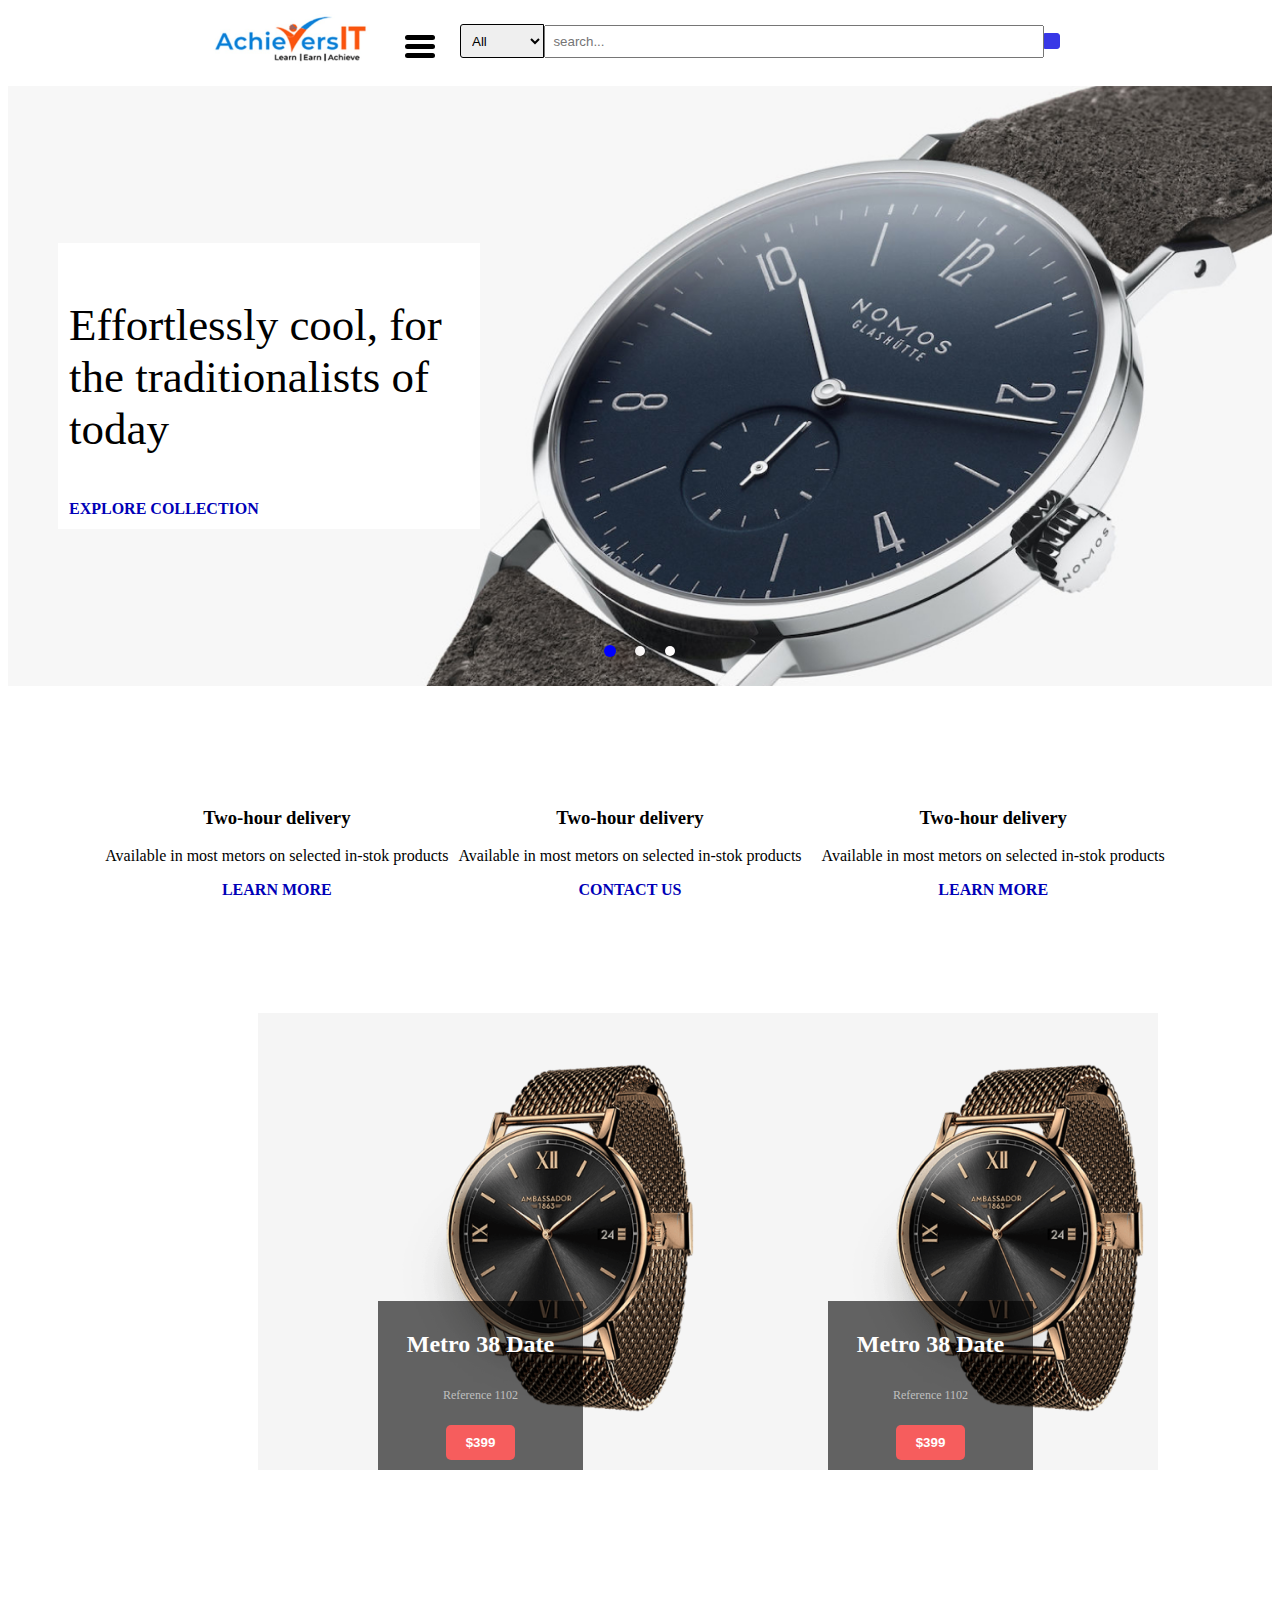
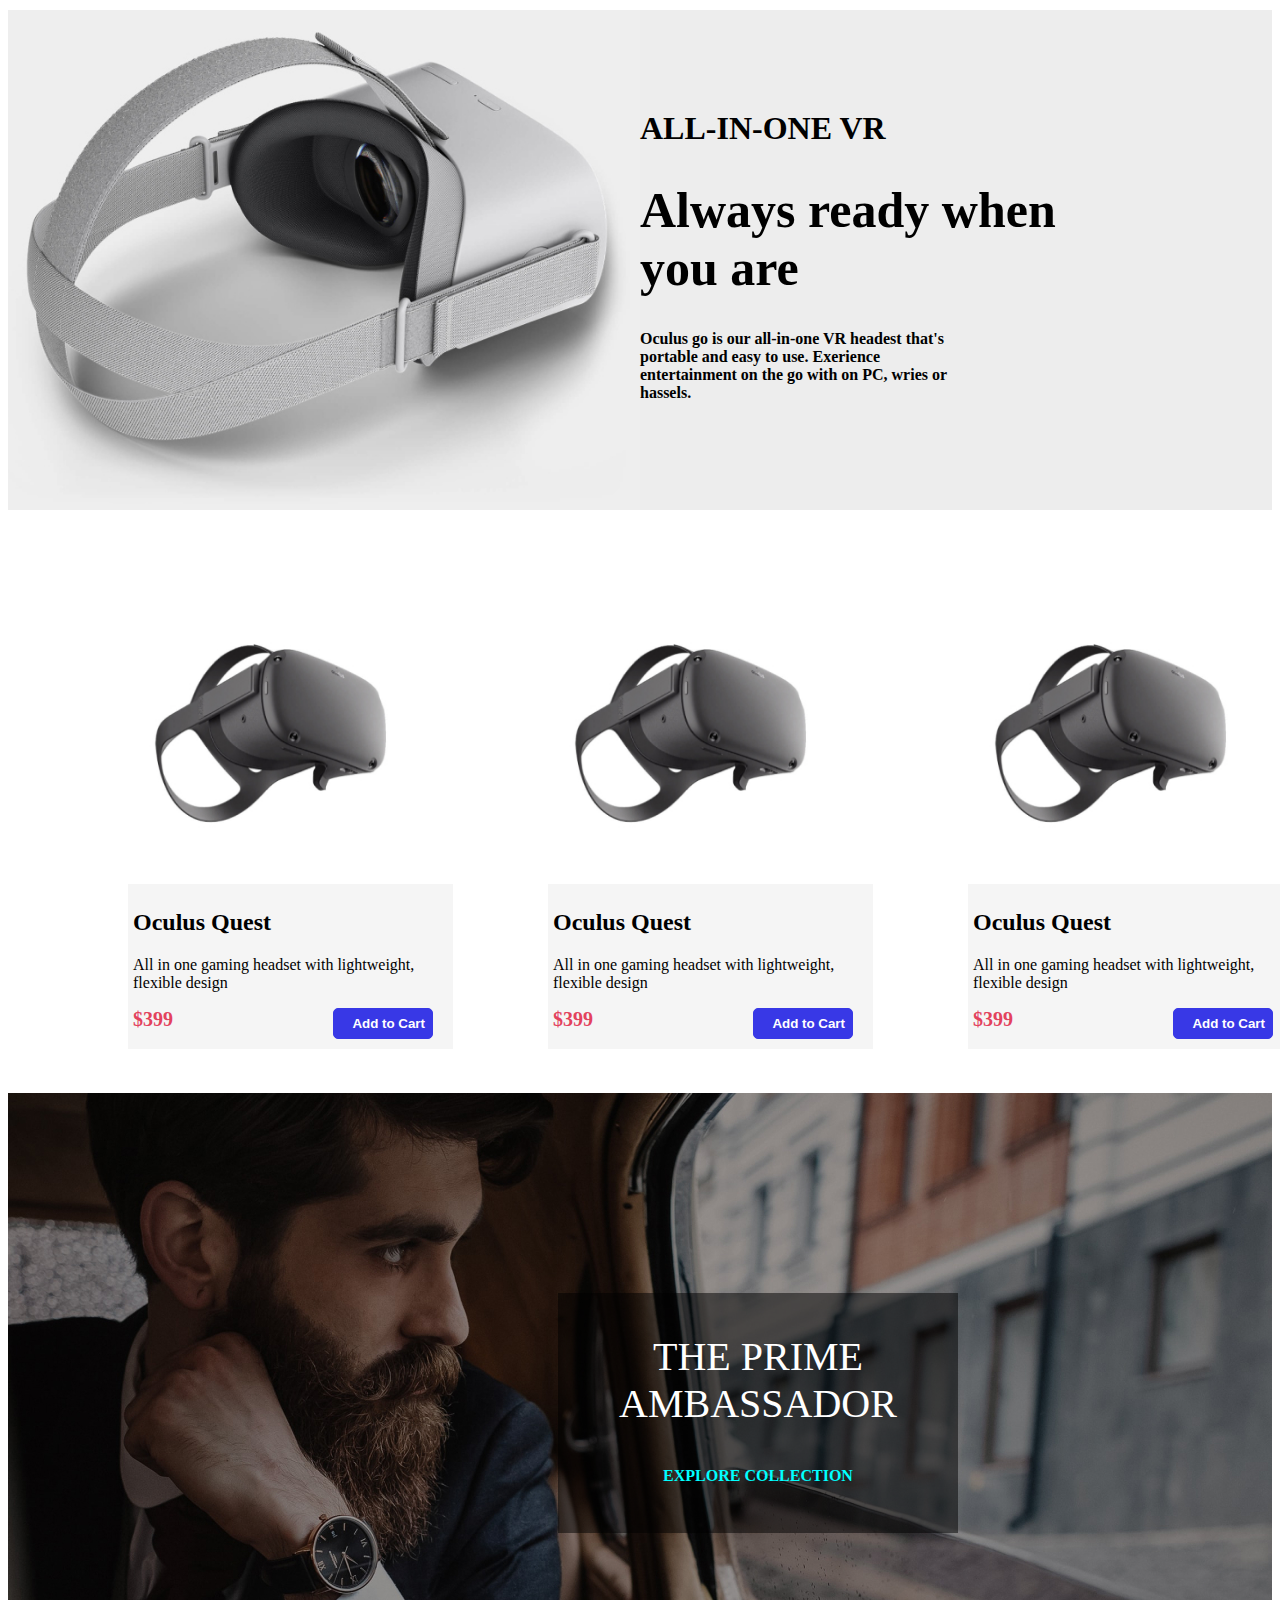
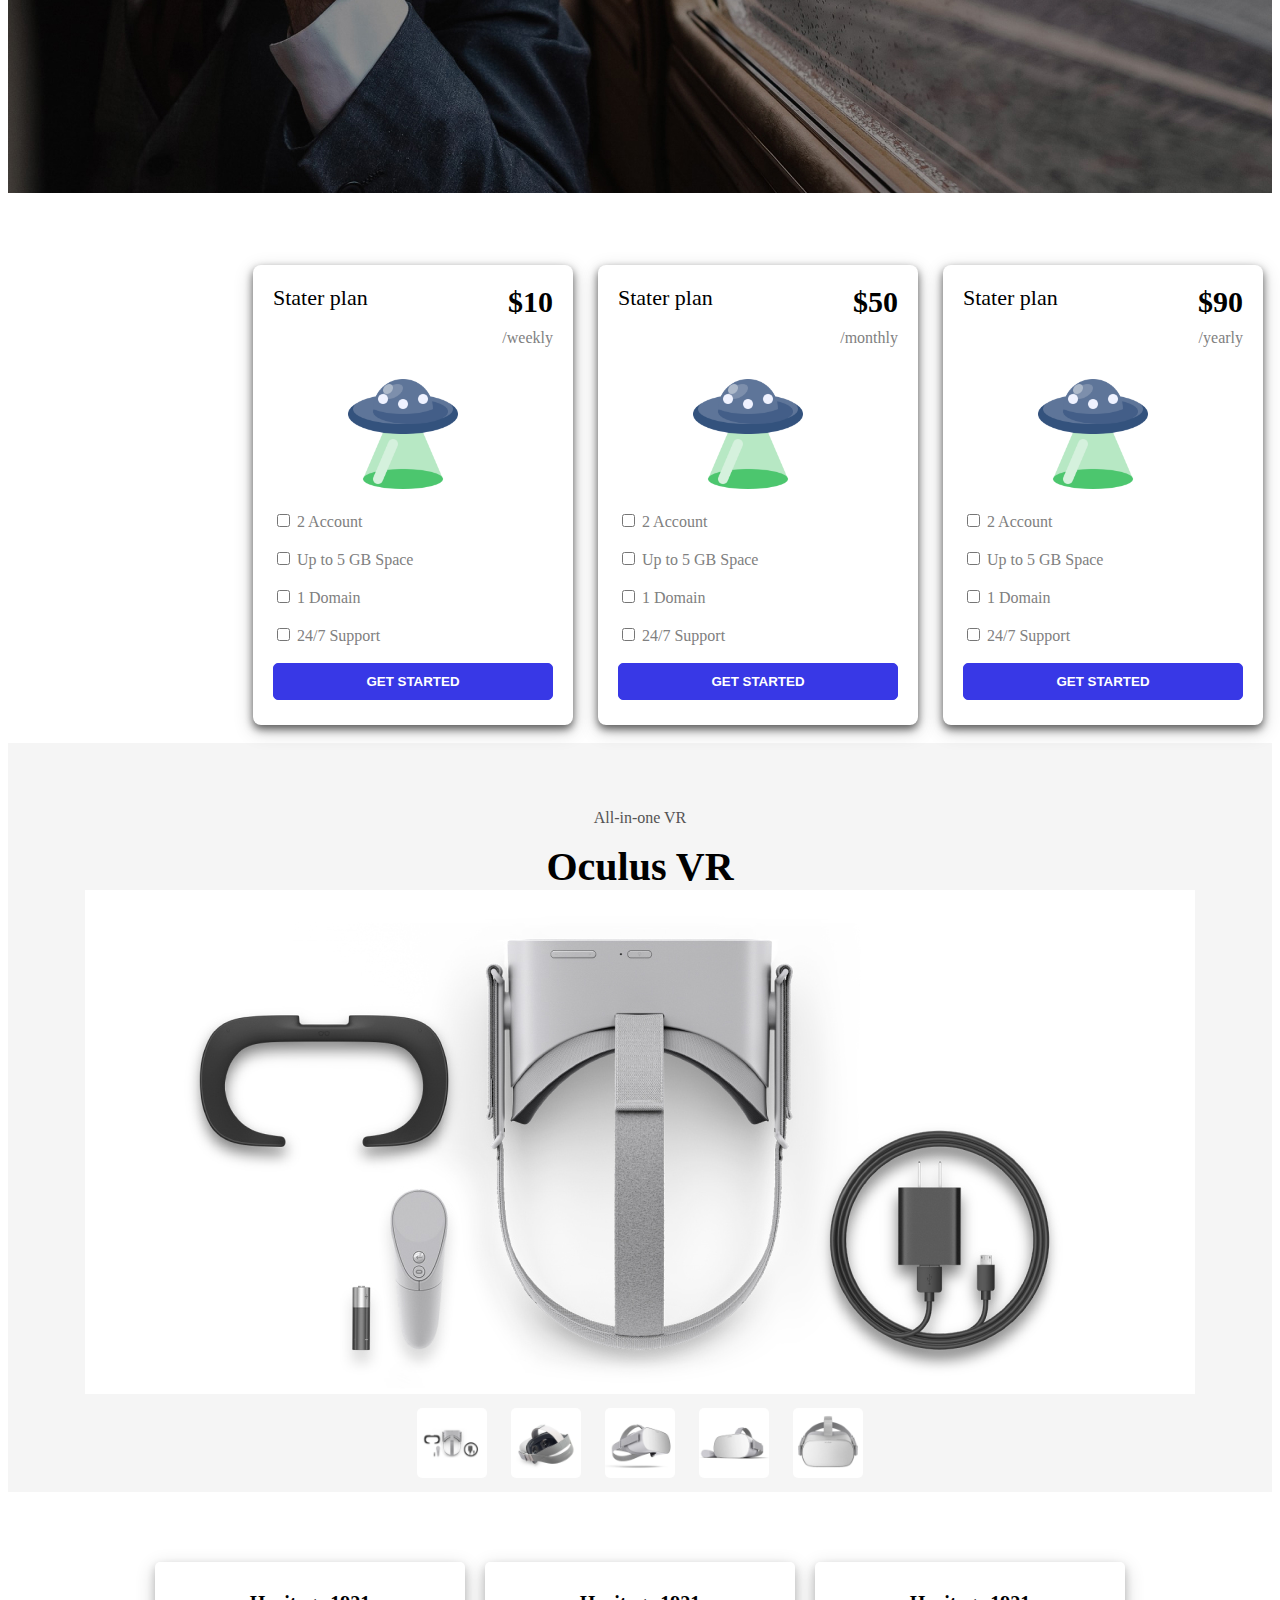
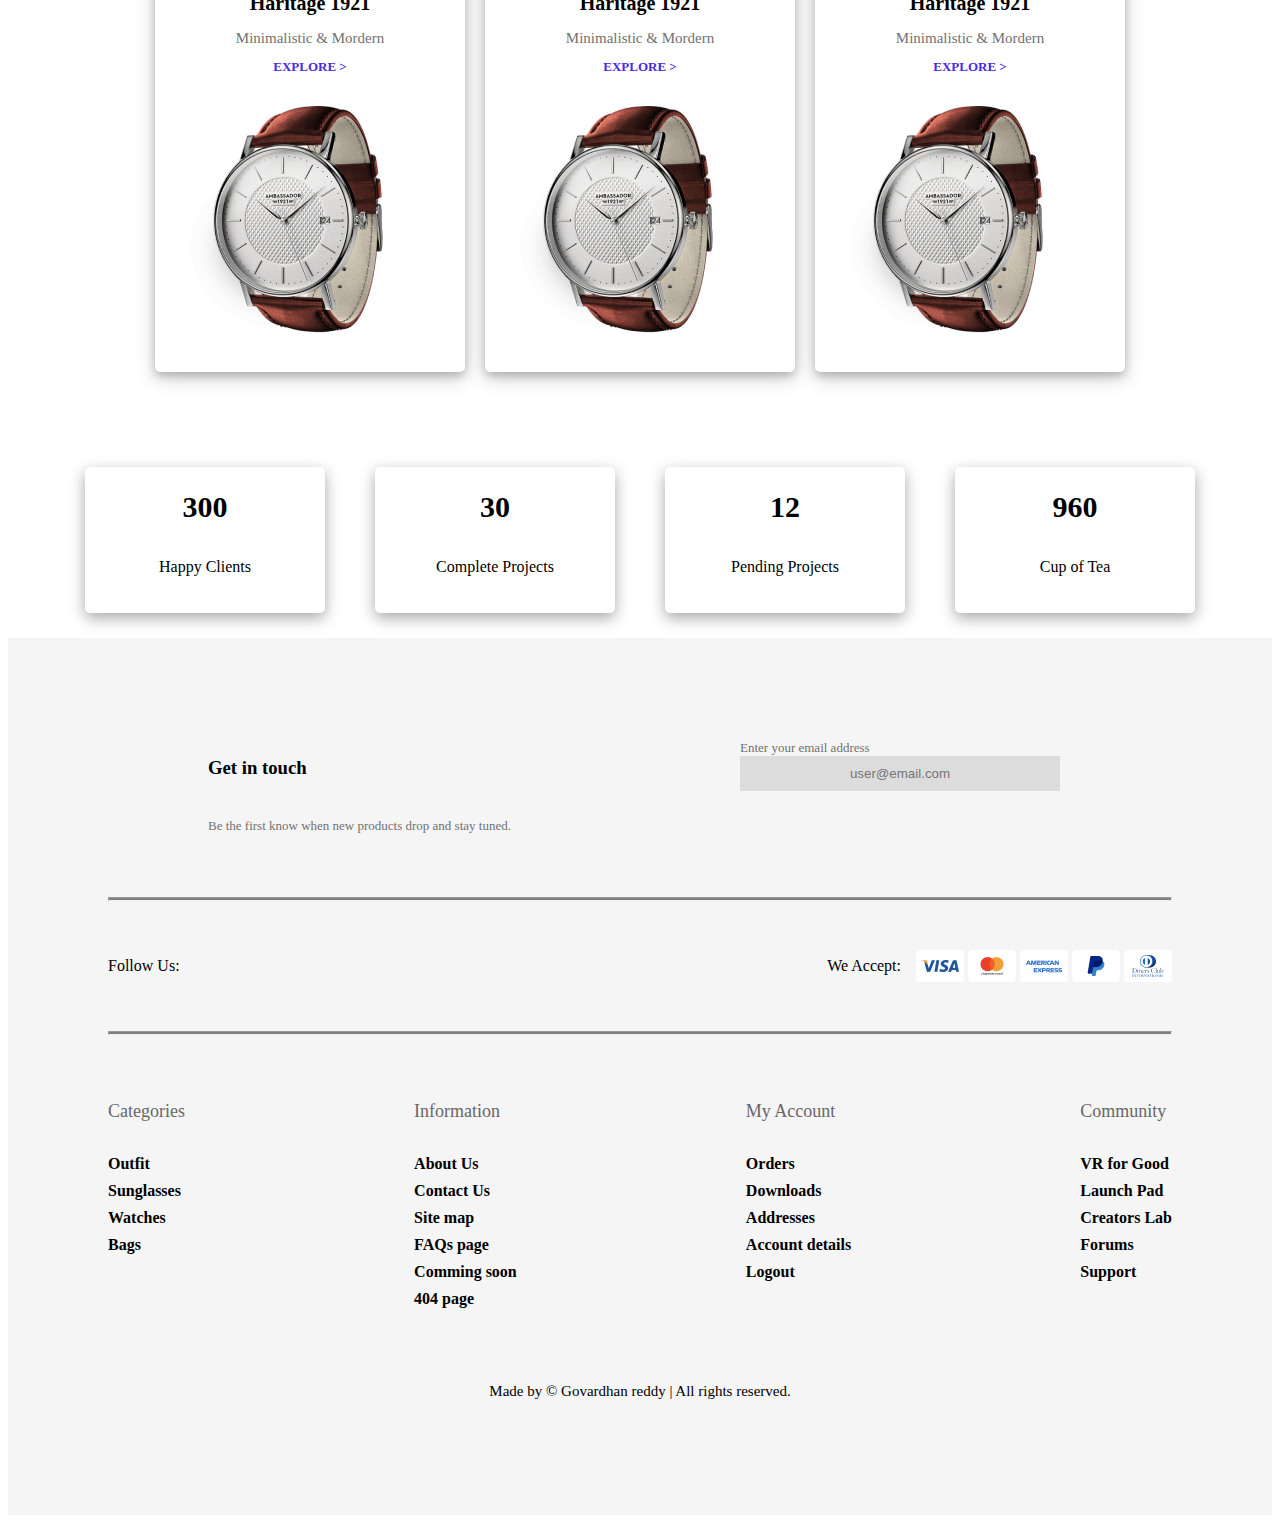
<file: Index.html>
<!DOCTYPE html>
<html lang="en">

<head>
    <meta charset="UTF-8">
    <meta name="viewport" content="width=device-width, initial-scale=1.0">
    <link rel="stylesheet" href="./Header.css">
    <link rel="stylesheet" href="https://cdnjs.cloudflare.com/ajax/libs/font-awesome/6.4.2/css/all.min.css"
        integrity="sha512-z3gLpd7yknf1YoNbCzqRKc4qyor8gaKU1qmn+CShxbuBusANI9QpRohGBreCFkKxLhei6S9CQXFEbbKuqLg0DA=="
        crossorigin="anonymous" referrerpolicy="no-referrer" />

    <title>Watch.com</title>

</head>

<body>
    <nav>
        <header class="countainer-1">
            <ul class="Logo">
                <li>
                    <a href="http://127.0.0.1:5500/Index.html#"><img class="logo-img" src="./images/Logo.jpeg"
                            alt="Logo"></a>
                </li>
                <li>

                    <div id="navigation">
                        <div id="menu" onclick="onClickMenu()">
                            <div id="bar1" class="bar"></div>
                            <div id="bar2" class="bar"></div>
                            <div id="bar3" class="bar"></div>
                        </div>
                    </div>
                    <div class="overlay hidden"></div>

                    <div class="menu-box">
                        <div>
                            <div class="dropdown-menu">
                                <ul class="dropdown">
                                    <li class="list"><a href="#">ARTS & CRAFTS <i
                                                class="fa-solid fa-angle-right"></i></a>
                                        <div class="New-trends">
                                            <ul class="New_options">
                                                <li>
                                                    <h3>New Arrivals</h3>
                                                </li>
                                                <li>Dressess</li>
                                                <li>Jackets</li>
                                                <li>Hoods & sweatshirts</li>
                                                <li>Sweaters</li>
                                                <li>Top & Tees</li>
                                                <li>Party Dressess</li>
                                            </ul>
                                            <ul class="New_options">
                                                <li>
                                                    <h3>Trending</h3>
                                                </li>
                                                <li>Dressess</li>
                                                <li>Jackets</li>
                                                <li>Hoods & sweatshirts</li>
                                                <li>Sweaters</li>
                                                <li>Top & Tees</li>
                                                <li>Party Dressess</li>
                                            </ul>
                                        </div>
                                    </li>

                                    <li class="list"><a href="#">FASHON<i class="fa-solid fa-angle-right"></i></a>
                                        <div class="New-trends">
                                            <ul class="New_options">
                                                <li class="">
                                                    <h3>New Arrivals</h3>
                                                </li>
                                                <li>Dressess</li>
                                                <li>Jackets</li>
                                                <li>Hoods & sweatshirts</li>
                                                <li>Sweaters</li>
                                                <li>Top & Tees</li>
                                                <li>Party Dressess</li>
                                            </ul>
                                            <ul class="New_options">
                                                <li>
                                                    <h3>Trending</h3>
                                                </li>
                                                <li>Dressess</li>
                                                <li>Jackets</li>
                                                <li>Hoods & sweatshirts</li>
                                                <li>Sweaters</li>
                                                <li>Top & Tees</li>
                                                <li>Party Dressess</li>
                                            </ul>
                                        </div>
                                    </li>
                                    <li class="list"><a href="#">HEALTH & HOUSEHOLD<i
                                                class=" fa-solid fa-angle-right"></i></a>
                                        <div class="New-trends">
                                            <ul class="New_options">
                                                <li class="">
                                                    <h3>New Arrivals</h3>
                                                </li>
                                                <li>Dressess</li>
                                                <li>Jackets</li>
                                                <li>Hoods & sweatshirts</li>
                                                <li>Sweaters</li>
                                                <li>Top & Tees</li>
                                                <li>Party Dressess</li>
                                            </ul>
                                            <ul class="New_options">
                                                <li>
                                                    <h3>Trending</h3>
                                                </li>
                                                <li>Dressess</li>
                                                <li>Jackets</li>
                                                <li>Hoods & sweatshirts</li>
                                                <li>Sweaters</li>
                                                <li>Top & Tees</li>
                                                <li>Party Dressess</li>
                                            </ul>
                                        </div>
                                    </li>
                                    <li class="list"><a href="#">BAGES & SHOES<i
                                                class="fa-solid fa-angle-right"></i></a>
                                        <div class="New-trends">
                                            <ul class="New_options">
                                                <li class="">
                                                    <h3>New Arrivals</h3>
                                                </li>
                                                <li>Dressess</li>
                                                <li>Jackets</li>
                                                <li>Hoods & sweatshirts</li>
                                                <li>Sweaters</li>
                                                <li>Top & Tees</li>
                                                <li>Party Dressess</li>
                                            </ul>
                                            <ul class="New_options">
                                                <li>
                                                    <h3>Trending</h3>
                                                </li>
                                                <li>Dressess</li>
                                                <li>Jackets</li>
                                                <li>Hoods & sweatshirts</li>
                                                <li>Sweaters</li>
                                                <li>Top & Tees</li>
                                                <li>Party Dressess</li>
                                            </ul>
                                        </div>
                                    </li>
                                    <li class="list"><a href="#">JEWELRY & WATCHS<i
                                                class=" fa-solid fa-angle-right"></i></a>
                                        <div class="New-trends">
                                            <ul class="New_options">
                                                <li class="">
                                                    <h3>New Arrivals</h3>
                                                </li>
                                                <li>Dressess</li>
                                                <li>Jackets</li>
                                                <li>Hoods & sweatshirts</li>
                                                <li>Sweaters</li>
                                                <li>Top & Tees</li>
                                                <li>Party Dressess</li>
                                            </ul>
                                            <ul class="New_options">
                                                <li>
                                                    <h3>Trending</h3>
                                                </li>
                                                <li>Dressess</li>
                                                <li>Jackets</li>
                                                <li>Hoods & sweatshirts</li>
                                                <li>Sweaters</li>
                                                <li>Top & Tees</li>
                                                <li>Party Dressess</li>
                                            </ul>
                                        </div>
                                    </li>
                                    <li class="list"><a href="#">BEAUTY & HEALTH<i
                                                class="fa-solid fa-angle-right"></i></a>
                                        <div class="New-trends">
                                            <ul class="New_options">
                                                <li class="">
                                                    <h3>New Arrivals</h3>
                                                </li>
                                                <li>Dressess</li>
                                                <li>Jackets</li>
                                                <li>Hoods & sweatshirts</li>
                                                <li>Sweaters</li>
                                                <li>Top & Tees</li>
                                                <li>Party Dressess</li>
                                            </ul>
                                            <ul class="New_options">
                                                <li>
                                                    <h3>Trending</h3>
                                                </li>
                                                <li>Dressess</li>
                                                <li>Jackets</li>
                                                <li>Hoods & sweatshirts</li>
                                                <li>Sweaters</li>
                                                <li>Top & Tees</li>
                                                <li>Party Dressess</li>
                                            </ul>
                                        </div>
                                    </li>
                                    <li class="list"><a href="#">ELECTRONICS<i class=" fa-solid fa-angle-right"></i></a>
                                        <div class="New-trends">
                                            <ul class="New_options">
                                                <li class="">
                                                    <h3>New Arrivals</h3>
                                                </li>
                                                <li>Dressess</li>
                                                <li>Jackets</li>
                                                <li>Hoods & sweatshirts</li>
                                                <li>Sweaters</li>
                                                <li>Top & Tees</li>
                                                <li>Party Dressess</li>
                                            </ul>
                                            <ul class="New_options">
                                                <li>
                                                    <h3>Trending</h3>
                                                </li>
                                                <li>Dressess</li>
                                                <li>Jackets</li>
                                                <li>Hoods & sweatshirts</li>
                                                <li>Sweaters</li>
                                                <li>Top & Tees</li>
                                                <li>Party Dressess</li>
                                            </ul>
                                        </div>
                                    </li>
                                    <li class="list"><a href="#">HOME & GARDEN<i
                                                class=" fa-solid fa-angle-right"></i></a>
                                        <div class="New-trends">
                                            <ul class="New_options">
                                                <li class="">
                                                    <h3>New Arrivals</h3>
                                                </li>
                                                <li>Dressess</li>
                                                <li>Jackets</li>
                                                <li>Hoods & sweatshirts</li>
                                                <li>Sweaters</li>
                                                <li>Top & Tees</li>
                                                <li>Party Dressess</li>
                                            </ul>
                                            <ul class="New_options">
                                                <li>
                                                    <h3>Trending</h3>
                                                </li>
                                                <li>Dressess</li>
                                                <li>Jackets</li>
                                                <li>Hoods & sweatshirts</li>
                                                <li>Sweaters</li>
                                                <li>Top & Tees</li>
                                                <li>Party Dressess</li>
                                            </ul>
                                        </div>
                                    </li>
                                </ul>
                            </div>
                        </div>


                    </div>




                </li>
                <li>
                    <select class="All">
                        <option>All</option>
                        <option>option 1</option>
                        <option>option 2</option>
                        <option>option 3</option>
                        <option>option 4</option>
                    </select>
                </li>
                <li>
                    <input type="search" name="search" id="search" placeholder="search...">

                </li>
                <li class="icon-1">
                    <i class="fa fa-search" aria-hidden="true"></i>
                </li>
                <li class="icon-2">
                    <!------------------ my profile--------------- -->
                    <i id="profile" class="fa fa-user" aria-hidden="true"></i>
                    <div class="My-Profile">
                        <div class="sub-profile">
                            <i class="fa fa-user" aria-hidden="true"></i>
                            <span>My Profile</span>
                        </div>


                        <div class="sub-profile">
                            <i class="fa fa-cog" aria-hidden="true"></i>
                            <span>Settings</span>
                        </div>
                        <div class="sub-profile">
                            <i class="fa fa-bell" aria-hidden="true"></i>
                            <span>Notifications</span>
                        </div>
                        <div class="sub-profile">
                            <i class="fa fa-sign-out" aria-hidden="true"></i>
                            <span>Logout</span>
                        </div>
                    </div>



                </li>
                <li class="icon-3">
                    <a href="#"><i class="fa fa-shopping-cart" aria-hidden="true"></i></a>
                </li>
            </ul>
        </header>
    </nav>

    <!-- --------------------------carousel-item-------------------------------->
    <div class="container">
        <div class="carousel">
            <div class="slider">
                <section class="sub-slider-1">
                    <div class="content">
                        <p class="content-1">
                            Effortlessly cool, for
                            the traditionalists of
                            today
                        </p>
                        <span class="content-2">EXPLORE COLLECTION</span>
                    </div>
                </section>
                <section class="sub-slider-2">
                    <div class="content">
                        <p class="content-1">
                            Effortlessly cool, for
                            the traditionalists of
                            today
                        </p>
                        <span class="content-2">EXPLORE COLLECTION</span>
                    </div>
                </section>
                <section class="sub-slider-3">
                    <div class="content">
                        <p class="content-1">
                            Effortlessly cool, for
                            the traditionalists of
                            today
                        </p>
                        <span class="content-2">EXPLORE COLLECTION</span>
                    </div>
                </section>
            </div>
            <div class="controls">
                <span class="arrow  left"><i class="fa-solid fa-angle-left fa-xl"></i></span>
                <span class="arrow right"><i class="fa-solid fa-angle-right fa-xl"></i></span>
                <ul class="disk">
                    <li class="selected"> </li>
                    <li></li>
                    <li></li>
                </ul>
            </div>
        </div>
    </div><br><br>

    <!---------------------features of first page-------------------------->

    <section class="features">
        <div class="sub-features-1">
            <i class="  features-icon1 fa-solid fa-truck-fast  fa-2xl" style="color: rgb(4, 4, 124);"></i><br><br>
            <h3>Two-hour delivery</h3>
            <p class="p1">Available in most metors on selected in-stok products</p>
            <p id="p-1"><a class="a-1" href="https://about.google/products/">LEARN MORE</a></p><br>
        </div>
        <div class="sub-features-2">
            <i class=" features-icon2 fa fa-commenting  fa-2xl" style="color: rgb(4, 4, 124);"
                aria-hidden="true"></i><br><br>
            <h3>Two-hour delivery</h3>
            <p>Available in most metors on selected in-stok products</p>
            <p id="p2"><a class="a-2" href="#">CONTACT US</a></p><br>
        </div>
        <div class="sub-features-3">
            <i class=" features-icon3 fa fa-credit-card-alt  fa-2xl " style="color: rgb(4, 4, 124);"
                aria-hidden="true"></i><br><br>
            <h3>Two-hour delivery</h3>
            <p>Available in most metors on selected in-stok products</p>
            <p id="p3"><a class="a-3" href="#">LEARN MORE</a></p><br>

        </div>
    </section>

    <!-- -------------features of watch page---------------- -->


    <section class="watch-items">
        <div class="watch">
            <img src="./images/product-1.jpg" alt="watch-image" />
            <div class="watch-content">
                <h2 class="watch-heading">Metro 38 Date</h2>
                <p class="watch-para">Reference 1102</p>
                <button><i class="add-to-cart-icon fa-solid fa-cart-shopping"></i> $399</button>
            </div>
        </div>
        <div class="watch">
            <img src="./images/product-1.jpg" alt="watch-image" />
            <div class="watch-content">
                <h2 class="watch-heading">Metro 38 Date</h2>
                <p class="watch-para">Reference 1102</p>
                <button><i class="add-to-cart-icon fa-solid fa-cart-shopping"></i> $399</button>
            </div>
        </div>
    </section>
    <!-- -------------New-updates of watch page---------------- -->

    <section class="new-updates">
        <div class="update-1">
            <img class="update-img" src="./images/content-2.jpg" alt="update-1">

        </div>
        <div class="update-2">

            <div class="sub-update">
                <h1>ALL-IN-ONE VR</h1>
                <h1 class="sub-update-1">Always ready when <br> you are</h1>
                <p>Oculus go is our all-in-one VR headest that's <br> portable

                    and easy to use. Exerience<br>
                    entertainment on the go with on PC, wries or<br> hassels.
                </p>
            </div>
        </div>
    </section>

    <!-------------------oculus----------------------->

    <section class="oculus">

        <div class="sub-oculus">
            <figure class="figure-1">
                <img class="figure-img" src="./images/product-2.jpg" alt="product-2">
                <figcaption>
                    <div class="sub-oculus-1">

                        <h2>Oculus Quest</h2>
                        <p>All in one gaming headset with lightweight,
                            flexible design</p>
                        <span class="price">$399</span>
                        <span>
                            <button class="cart">
                                <i class="fa fa-cart-plus" aria-hidden="true"></i>
                                <span>&nbsp;&nbsp;&nbsp;Add to Cart</span>
                            </button>
                        </span>

                    </div>
                </figcaption>
            </figure>
        </div>
        <div class="sub-oculus">
            <figure class="figure-1">
                <img class="figure-img" src="./images/product-2.jpg" alt="product-2">
                <figcaption>
                    <div class="sub-oculus-1">

                        <h2>Oculus Quest</h2>
                        <p>All in one gaming headset with lightweight,
                            flexible design</p>
                        <span class="price">$399</span>
                        <span>
                            <button class="cart">
                                <i class="fa fa-cart-plus" aria-hidden="true"></i>
                                <span>&nbsp;&nbsp;&nbsp;Add to Cart</span>
                            </button>
                        </span>

                    </div>
                </figcaption>
            </figure>
        </div>
        <div class="sub-oculus">
            <figure class="figure-1">
                <img class="figure-img" src="./images/product-2.jpg" alt="product-2">
                <figcaption>
                    <div class="sub-oculus-1">

                        <h2>Oculus Quest</h2>
                        <p>All in one gaming headset with lightweight,
                            flexible design</p>
                        <span class="price">$399</span>
                        <span>
                            <button class="cart">
                                <i class="fa fa-cart-plus" aria-hidden="true"></i>
                                <span>&nbsp;&nbsp;&nbsp;Add to Cart</span>
                            </button>
                        </span>

                    </div>
                </figcaption>
            </figure>
        </div>
    </section><br><br><br>

    <!------------------------Explore collections------------------------>

    <section class="collections">
        <div class="sub-collection">
            <p class="the-prime">THE PRIME <br> AMBASSADOR</p>
            <p class="ambassador">EXPLORE COLLECTION</p>
        </div>

    </section><br><br><br><br>



    <!---------------------------stater plane---------------------->
    <section class="stater-plane">
        <div class="sub-stater-plane">
            <span class="Stater">Stater plan</span><span class="plan">$10</span><br><br>
            <span class="weekly">/weekly</span>


            <img class="pricing" src="./images/pricing-5.png" alt="pricing"><br><br>


            <input type="checkbox" id="check">
            <label for="check">2 Account</label><br><br>

            <input type="checkbox" id="space">
            <label for="space">Up to 5 GB Space</label><br><br>

            <input type="checkbox" id="domain">
            <label for="domain">1 Domain</label><br><br>

            <input type="checkbox" id="support">
            <label for="support">24/7 Support</label><br><br>

            <button class="STARTED">
                GET STARTED
            </button>

        </div>
        <div class="sub-stater-plane">
            <span class="Stater">Stater plan</span><span class="plan">$50</span><br><br>
            <span class="weekly">/monthly</span>


            <img class="pricing" src="./images/pricing-5.png" alt="pricing"><br><br>


            <input type="checkbox" id="check-2">
            <label for="check-2">2 Account</label><br><br>

            <input type="checkbox" id="space-2">
            <label for="space-2">Up to 5 GB Space</label><br><br>

            <input type="checkbox" id="domain-2">
            <label for="domain-2">1 Domain</label><br><br>

            <input type="checkbox" id="support-2">
            <label for="support-2">24/7 Support</label><br><br>

            <button class="STARTED">
                GET STARTED
            </button>

        </div>
        <div class="sub-stater-plane">
            <span class="Stater">Stater plan</span><span class="plan">$90</span><br><br>
            <span class="weekly">/yearly</span>


            <img class="pricing" src="./images/pricing-5.png" alt="pricing"><br><br>


            <input type="checkbox" id="check-3">
            <label for="check-3">2 Account</label><br><br>

            <input type="checkbox" id="space-3">
            <label for="space-3">Up to 5 GB Space</label><br><br>

            <input type="checkbox" id="domain-3">
            <label for="domain-3">1 Domain</label><br><br>

            <input type="checkbox" id="support-3">
            <label for="support-3">24/7 Support</label><br><br>

            <button class="STARTED">
                GET STARTED
            </button>

        </div>

    </section><br>
    <!-----------------------All-in-one VR------------------------->
    <section class="All-in-one_VR">
        <div class="sub-VR">
            <p class="sub-VR1">All-in-one VR</p>
            <h2 class="sub-VR2">Oculus VR</h2><br>
            <img class="thunb-1" src="./images/product-3.jpg" alt="thunb-1">



        </div>
        <div class="all-VR">
            <img class="all-VR1" src="./images/thunb-1.jpg" alt="thunb-1">
            <img class="all-VR1" src="./images/thunb-2.jpg" alt="thunb-2">
            <img class="all-VR1" src="./images/thunb-3.jpg" alt="thunb-3">
            <img class="all-VR1" src="./images/thunb-4.jpg" alt="thunb-4">
            <img class="all-VR1" src="./images/thunb-5.jpg" alt="thunb-5">

        </div>

    </section>


    <!-- Haritage watch section starts -->
    <section class="haritage-watchs">
        <div class="haritage-watch">
            <div class="haritage-watch-content">
                <h3 class="haritage-watch-heading">Haritage 1921</h3>
                <p class="haritage-watch-para">Minimalistic & Mordern</p>
                <a class="haritage-watch-explore" href="#">EXPLORE ></a>
            </div>
            <div>
                <img src="./images/product-4.jpg" alt="Haritage-watch-image">
            </div>
        </div>
        <div class="haritage-watch">
            <div class="haritage-watch-content">
                <h3 class="haritage-watch-heading">Haritage 1921</h3>
                <p class="haritage-watch-para">Minimalistic & Mordern</p>
                <a class="haritage-watch-explore" href="#">EXPLORE ></a>
            </div>
            <div>
                <img src="./images/product-4.jpg" alt="Haritage-watch-image">
            </div>
        </div>
        <div class="haritage-watch">
            <div class="haritage-watch-content">
                <h3 class="haritage-watch-heading">Haritage 1921</h3>
                <p class="haritage-watch-para">Minimalistic & Mordern</p>
                <a class="haritage-watch-explore" href="#">EXPLORE ></a>
            </div>
            <div>
                <img src="./images/product-4.jpg" alt="Haritage-watch-image">
            </div>
        </div>
    </section>
    <!-- Haritage watch section ends -->
    <!-- About clients and project section starts -->
    <section class="clients-project">
        <div class="boxes">
            <i class="fa-solid fa-user-group fa-2xl"></i>
            <h3>300</h3>
            <p>Happy Clients</p>
        </div>
        <div class="boxes">
            <div><i class="fa-solid fa-check fa-2xl"></i></div>
            <h3>30</h3>
            <p>Complete Projects</p>
        </div>
        <div class="boxes">
            <div><i class="fa-regular fa-hourglass fa-2xl"></i></div>
            <h3>12</h3>
            <p>Pending Projects</p>
        </div>
        <div class="boxes">
            <div><i class="fa-solid fa-mug-hot fa-2xl"></i></div>
            <h3>960</h3>
            <p>Cup of Tea</p>
        </div>
    </section>
    </main>
    <!-- About clients and project section ends -->
    <!-- Footer Section Starts-->
    <footer>
        <!-- footer 1st section starts -->
        <section class="footer-section1">
            <div class="get-in-touch">
                <h3 class="get-in-touch-heading">Get in touch</h3>
                <p class="get-in-touch-para">Be the first know when new products drop and stay tuned.</p>
            </div>
            <div class="email-address">
                <label class="email-lable" for="email">Enter your email address</label><br>
                <i class="fa-solid fa-user user-icon"></i>
                <input class="email-input" type="email" placeholder=" user@email.com " />
                <i class="fa-solid fa-forward arrow"></i>
            </div>
        </section>
        <!-- footer 1nd section ends -->
        <hr>
        <!-- footer 2nd section starts -->
        <section class="footer-section2">
            <div class="follow-us">
                <span class="follow-us-para">Follow Us:</span>
                <a href="#"><i class="fa-brands fa-facebook-f fa-xl"></i></a>
                <a href="#"><i class="fa-brands fa-twitter fa-xl"></i></a>
                <a href="#"><i class="fa-brands fa-linkedin fa-xl"></i></a>
                <a href="#"><i class="fa-brands fa-instagram fa-xl"></i></a>
                <a href="#"><i class="fa-brands fa-whatsapp fa-xl"></i></a>
            </div>
            <div class="payment">
                <p class="we-accept">We Accept:</p>
                <img src="./images/payment.png" alt="payment-image">
            </div>
        </section>
        <!-- footer 2nd section ends -->
        <hr>
        <!-- Main footer -->
        <section class="page_info">
            <div>
                <p>Categories</p>
                <ul>
                    <li>
                        <b>Outfit</b>
                    </li>
                    <li>
                        <b>Sunglasses</b>
                    </li>
                    <li>
                        <b> Watches</b>
                    </li>
                    <li>
                        <b> Bags</b>
                    </li>
                </ul>
            </div>
            <div>
                <p>Information</p>
                <ul>
                    <li>
                        <b>About Us</b>
                    </li>
                    <li>
                        <b>Contact Us</b>
                    </li>
                    <li>
                        <b>Site map</b>
                    </li>
                    <li>
                        <b>FAQs page</b>
                    </li>
                    <li>
                        <b>Comming soon</b>
                    </li>
                    <li>
                        <b>404 page</b>
                    </li>
                </ul>
            </div>
            <div>
                <p>My Account</p>
                <li>
                    <b>Orders</b>
                </li>
                <li>
                    <b>Downloads</b>
                </li>
                <li>
                    <b>Addresses</b>
                </li>
                <li>
                    <b>Account details</b>
                </li>
                <li>
                    <b>Logout</b>
                </li>
            </div>
            <div>
                <p>Community</p>
                <li>
                    <b>VR for Good</b>
                </li>
                <li>
                    <b>Launch Pad</b>
                </li>
                <li>
                    <b>Creators Lab</b>
                </li>
                <li>
                    <b>Forums</b>
                </li>
                <li>
                    <b>Support</b>
                </li>
            </div>
        </section>
        <p class="copyrights">Made by © Govardhan reddy | All rights reserved.</p>
    </footer>
    <!-- Footer Section ends-->




    <script src="./Menu.js"></script>
    <script src="Carousel.js"></script>
    <script src="My-profile.js"></script>





</body>

</html>
</file>
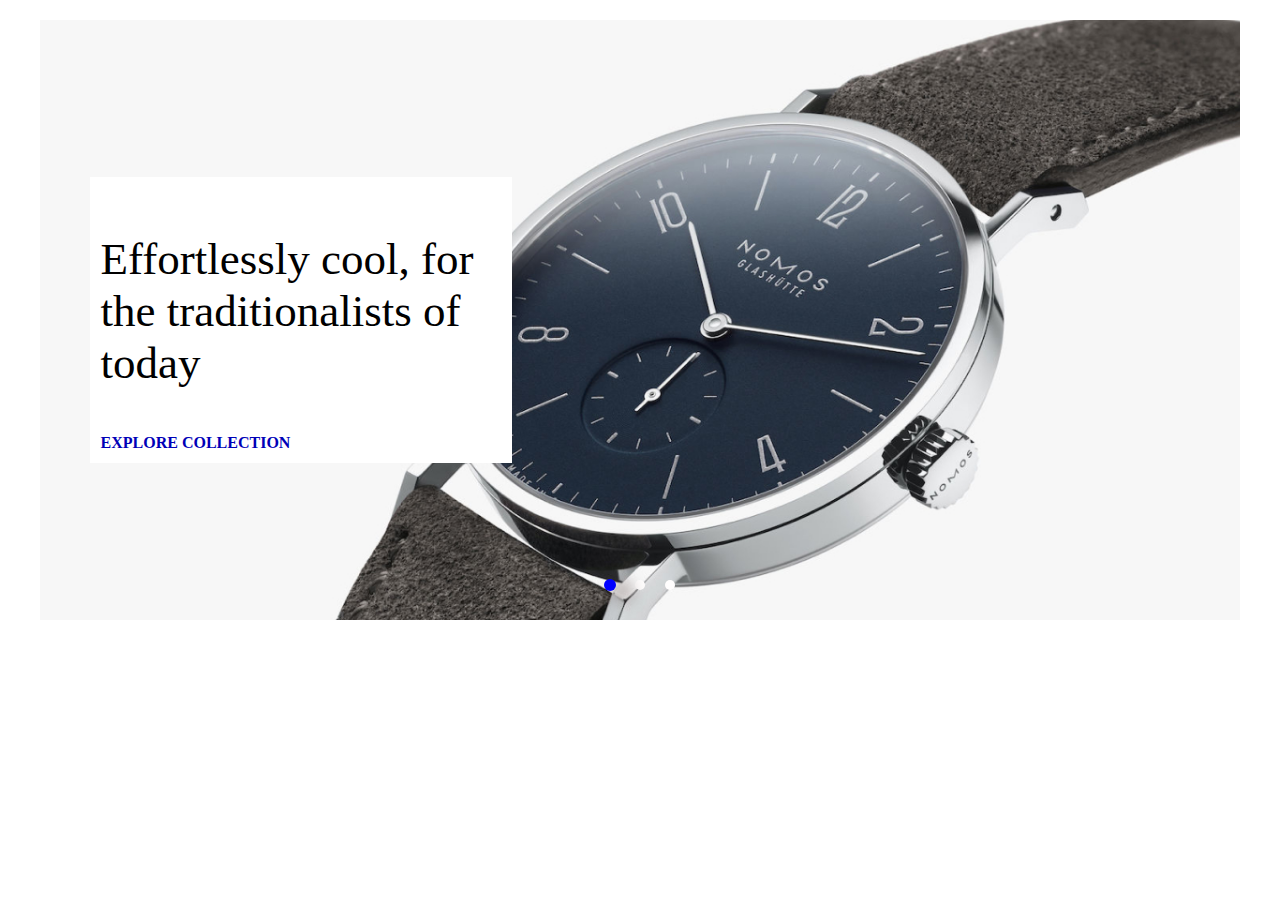
<file: Carousel.html>
<!DOCTYPE html>
<html lang="en">

<head>
    <meta charset="UTF-8">
    <meta name="viewport" content="width=device-width, initial-scale=1.0">
    <link rel="stylesheet" href="https://cdnjs.cloudflare.com/ajax/libs/font-awesome/6.4.2/css/all.min.css"
        integrity="sha512-z3gLpd7yknf1YoNbCzqRKc4qyor8gaKU1qmn+CShxbuBusANI9QpRohGBreCFkKxLhei6S9CQXFEbbKuqLg0DA=="
        crossorigin="anonymous" referrerpolicy="no-referrer" />
    <title>Carouse slider</title>
    <style>
        .container {
            margin: 0px;
            padding: 0px;
            box-sizing: border-box;
            width: 95%;
            margin: 20px auto;

        }

        .carousel {
            height: 600px;
            position: relative;
            overflow: hidden;


        }

        .slider {
            height: 100%;
            display: flex;
            width: 300%;
            transition: all 0.3s;
            transition: transform 0.3s;


        }

        .slider section {
            flex-basis: 100%;
            display: flex;
            justify-content: flex-start;
            align-items: center;
            background-size: cover;
            background-position: center;

        }


        .content {
            border: 1px solid white;
            background-color: white;
            padding: 10px;
            width: 400px;
            margin-left: 50px;

        }

        .content-1 {
            font-size: 45px;
        }

        .content-2 {
            font-weight: bold;
            color: rgb(0, 0, 183);
        }

        .sub-slider-1 {
            background-image: url(./images/banner-1.jpg);
            background-size: cover;

        }

        .sub-slider-2 {
            background-image: url(./images/banner-2.jpg);
            background-size: cover;
        }

        .sub-slider-3 {
            background-image: url(./images/banner-3.jpg);
            background-size: cover;
        }

        .controls .arrow {
            position: absolute;
            top: 50%;
            cursor: pointer;
            transform: translateY(-50%);
        }

        .arrow.left {
            left: 10px;
        }

        .arrow.right {
            right: 10px;
        }

        .controls ul {
            position: absolute;
            bottom: 20px;
            left: 50%;
            transform: translateX(-50%);
            list-style: none;
            display: flex;
            justify-content: center;
            align-items: center;
            padding: 0px;
            margin: 0px;
        }

        .controls ul li {
            width: 10px;
            height: 10px;
            /* border: 2px solid black; */
            border-radius: 10px;
            margin: 10px;
            background-color: rgb(255, 253, 253);
            cursor: pointer;
        }

        .controls ul li.selected {
            background-color: blue;
            transform: scale(1.2);
            box-shadow: rgba(34, 8, 0) 10px 5px 15px;

        }

        @media (max-width: 768px) {
            .container {
                width: 90%;

            }

            .slider section {
                background-size: contain;
            }
        }

        @media (max-width: 480px) {
            .container {
                width: 85%;

            }
        }
    </style>
</head>

<body>
    <div class="container">
        <div class="carousel">
            <div class="slider">
                <section class="sub-slider-1">
                    <div class="content">
                        <p class="content-1">
                            Effortlessly cool, for
                            the traditionalists of
                            today
                        </p>
                        <span class="content-2">EXPLORE COLLECTION</span>
                    </div>
                </section>
                <section class="sub-slider-2">
                    <div class="content">
                        <p class="content-1">
                            Effortlessly cool, for
                            the traditionalists of
                            today
                        </p>
                        <span class="content-2">EXPLORE COLLECTION</span>
                    </div>
                </section>
                <section class="sub-slider-3">
                    <div class="content">
                        <p class="content-1">
                            Effortlessly cool, for
                            the traditionalists of
                            today
                        </p>
                        <span class="content-2">EXPLORE COLLECTION</span>
                    </div>
                </section>
            </div>
            <div class="controls">
                <span class="arrow  left"><i class="fa-solid fa-angle-left fa-xl"></i></span>
                <span class="arrow right"><i class="fa-solid fa-angle-right fa-xl"></i></span>
                <ul class="disk">
                    <li class="selected"> </li>
                    <li></li>
                    <li></li>
                </ul>
            </div>
        </div>
    </div>


    <script>
        const slider = document.querySelector('.slider');
        const indicatorParents = document.querySelector('.disk');
        let sectionIndex = 0;
        const slideWidth = 100 / 3;

        function moveToSlide(index) {
            sectionIndex = index;
            document.querySelector('.controls .selected').classList.remove('selected');
            indicatorParents.children[sectionIndex].classList.add('selected');
            const translateValue = -sectionIndex * slideWidth;
            slider.style.transform = `translateX(${translateValue}%)`;
        }

        function nextSlide() {
            sectionIndex = (sectionIndex < 2) ? sectionIndex + 1 : 0;
            moveToSlide(sectionIndex);
        }

        function prevSlide() {
            sectionIndex = (sectionIndex > 0) ? sectionIndex - 1 : 2;
            moveToSlide(sectionIndex);
        }

        document.querySelectorAll('.controls li').forEach(function (indicator, ind) {
            indicator.addEventListener("click", function () {
                moveToSlide(ind);
            });
        });

        setInterval(nextSlide, 3000);

        const leftArrow = document.querySelector('.left');
        const rightArrow = document.querySelector('.right');

        leftArrow.addEventListener('click', function () {
            prevSlide();
        });

        rightArrow.addEventListener('click', function () {
            nextSlide();
        });
    </script>

</body>

</html>
</file>
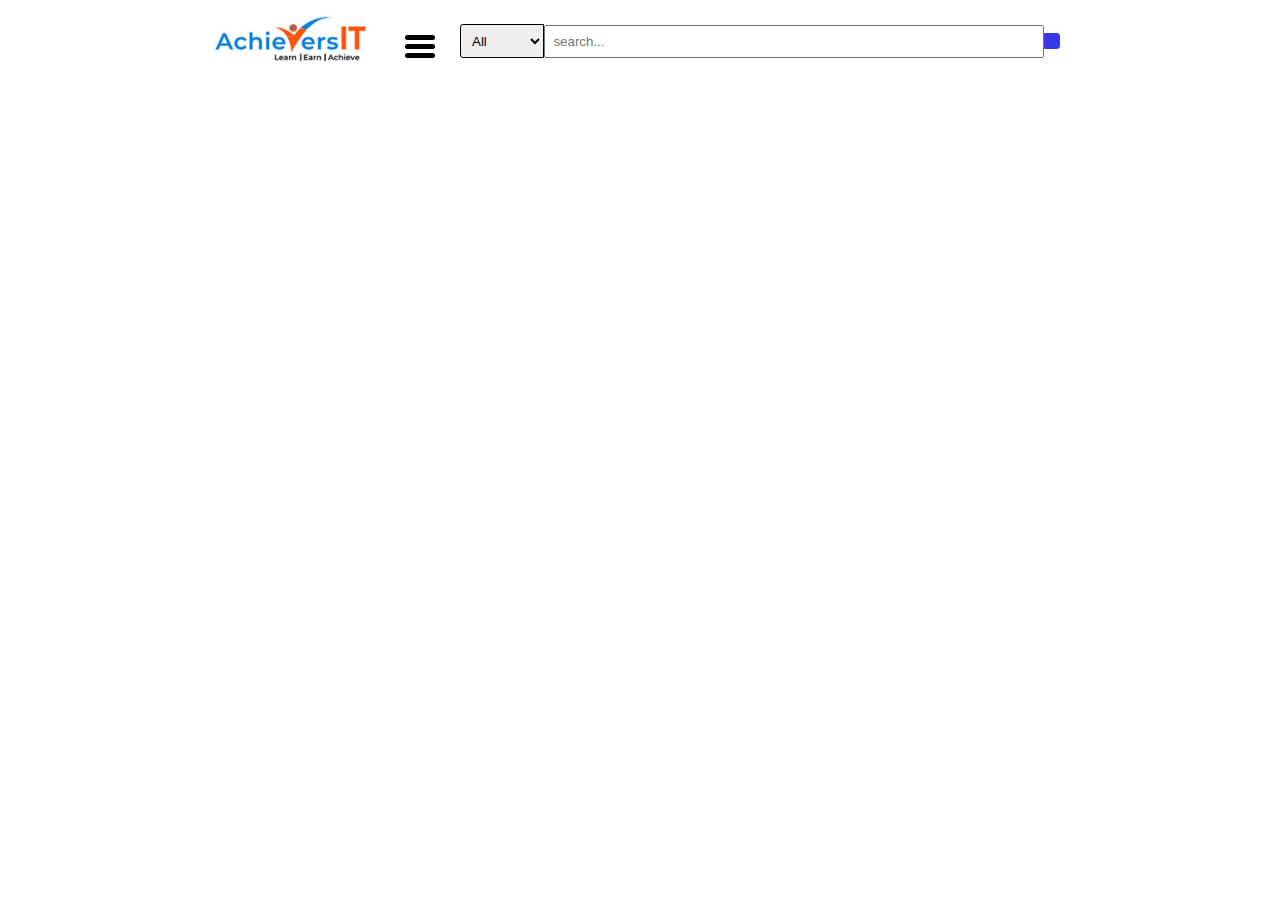
<file: he.html>
<!DOCTYPE html>
<html lang="en">

<head>
    <meta charset="UTF-8">
    <meta name="viewport" content="width=device-width, initial-scale=1.0">
    <link rel="stylesheet" href="https://cdnjs.cloudflare.com/ajax/libs/font-awesome/6.4.2/css/all.min.css"
        integrity="sha512-z3gLpd7yknf1YoNbCzqRKc4qyor8gaKU1qmn+CShxbuBusANI9QpRohGBreCFkKxLhei6S9CQXFEbbKuqLg0DA=="
        crossorigin="anonymous" referrerpolicy="no-referrer" />
    <title>Document</title>
    <style>
        nav {
            position: relative;
            z-index: 2;
        }


        .Countainer-1,
        .Logo {
            display: flex;
            justify-content: center;
            align-items: center;
            height: 50px;
        }

        .logo-img {
            width: 160px;

            /* margin-left: 200px; */
            /* margin-right: 30px; */
        }

        #dropbtn {
            margin-right: 30px;


        }

        .Logo,
        li {
            list-style: none;

        }

        .All {
            padding: 7.4px;
            border: 1px solid black;
            border-radius: 3px 0px 0px 3px;
        }

        #search {
            border: 2px 0px 2px 2px solid black;
            padding: 7px;
            width: 500px;
        }

        .icon-1 {
            color: white;
            background-color: rgb(56, 56, 230);
            border: 1px solid rgb(56, 56, 230);
            padding: 7px;
            border-radius: 0px 3px 3px 0px;
        }

        .icon-2 {
            margin-left: 30px;
        }

        .icon-2 {
            margin-right: 20px;

        }

        /* ------------------------------------Menu---------------------------------- */
        #navigation {
            margin: 5px 20px 0px 15px;
            z-index: 1;

        }

        #menu {
            width: 35px;
            height: 20px;
            margin: 35px 0 20px 20px;
            cursor: pointer;
            /* z-index: 1; */
            background-color: white;
        }

        .bar {
            height: 5px;
            width: 30px;
            background-color: black;
            display: block;
            border-radius: 5px;
            transition: 0.3s ease;
        }

        #bar1 {
            transform: translateY(-4px);
        }

        #bar3 {
            transform: translateY(4px);
        }

        #menu.icon {
            background-color: blue;
            padding: 9px 0px 2px 5px;
            border-radius: 3px;
        }

        #menu.icon .bar {
            background-color: white;
        }

        .icon #bar1 {
            transform: translateY(4px) rotate(-45deg);
        }

        .icon #bar3 {
            transform: translateY(-6px) rotate(45deg);
        }

        .icon #bar2 {
            opacity: 0;
        }

        .menu-box {
            position: absolute;
            top: 100%;
            left: 400px;
            z-index: 3;
            display: none;
        }

        .New-trends {
            display: grid;
            grid-template-columns: repeat(2, 1fr);
            display: none;
        }

        #dropbtn {
            background-color: white;
            border: 2px solid white;
            border-radius: 3px;
            padding: 5px 10px 5px 10px;
        }

        .dropdown-menu {
            background-color: white;
            border: 2px solid black;
            width: 300px;
            border-radius: 5px;
            margin-left: 30px;

        }

        .dropdown,
        a {
            position: relative;
            text-decoration: none;
            list-style: none;
            color: black;
            padding: 0px;

        }

        .list:hover {

            background-color: rgb(44, 98, 215);
            border-radius: 5px;
            color: white;
        }

        .dropdown li a i {
            float: right;
        }

        .dropdown li {
            padding: 10px;
            padding-left: 10px;
        }

        @media (max-width: 768px) {

            .Countainer-1,
            .Logo {
                flex-direction: column;
                height: auto;
            }

            .menu-box {
                position: relative;
                left: 0;
                display: none;
            }

            .Logo li {
                padding: 5px 0;
            }

            #menu {
                display: block;
                margin: 0;
            }

            .bar {
                height: 3px;
                width: 25px;
                background-color: black;
                margin: 3px 0;
                border-radius: 3px;
            }

            #search {
                width: 100%;
                margin: 10px 0;
            }

            .icon-2,
            .icon-3 {
                margin: 10px 0;
            }
        }


        /*----------- countainer ------------ */
        .New-trends {

            display: flex;
            position: absolute;
            margin-left: 300px;
            margin-top: 0px;
            border: 2px solid rgb(2, 0, 0);
            background-color: white;
            width: 600px;
            height: 339px;
            border-radius: 5px;
            color: black;
            display: none;

        }

        .New_options {
            list-style: none;

        }

        /* -----------------menu hover------------------ */
        .dropdown .list {
            position: relative;
        }

        .dropdown .list:hover .New-trends {
            display: block;
            position: absolute;
            top: 0;
            left: 100%;
            margin-left: 10px;
            margin-top: -10px;
            display: flex;
        }

        /* ------------------my profile------------- */
        .My-Profile {
            position: absolute;
            margin: 0px;
            padding: 15pxpx;
            box-sizing: border-box;
            width: 200px;
            height: 200px;
            display: none;
            z-index: 5;

        }

        #profile {
            cursor: pointer;
        }

        .sub-profile {
            background-color: whitesmoke;
            padding: 15px;


        }

        .sub-profile:hover {
            color: white;
            border-radius: 5px;
            background-color: blue;
            z-index: 10;
        }
    </style>
</head>

<body>
    <nav>
        <header class="countainer-1">
            <ul class="Logo">
                <li>
                    <a href="http://127.0.0.1:5500/Index.html#"><img class="logo-img" src="./images/Logo.jpeg"
                            alt="Logo"></a>
                </li>
                <li>

                    <div id="navigation">
                        <div id="menu" onclick="onClickMenu()">
                            <div id="bar1" class="bar"></div>
                            <div id="bar2" class="bar"></div>
                            <div id="bar3" class="bar"></div>
                        </div>
                    </div>
                    <div class="overlay hidden"></div>

                    <div class="menu-box">
                        <div>
                            <div class="dropdown-menu">
                                <ul class="dropdown">
                                    <li class="list"><a href="#">ARTS & CRAFTS <i
                                                class="fa-solid fa-angle-right"></i></a>
                                        <div class="New-trends">
                                            <ul class="New_options">
                                                <li>
                                                    <h3>New Arrivals</h3>
                                                </li>
                                                <li>Dressess</li>
                                                <li>Jackets</li>
                                                <li>Hoods & sweatshirts</li>
                                                <li>Sweaters</li>
                                                <li>Top & Tees</li>
                                                <li>Party Dressess</li>
                                            </ul>
                                            <ul class="New_options">
                                                <li>
                                                    <h3>Trending</h3>
                                                </li>
                                                <li>Dressess</li>
                                                <li>Jackets</li>
                                                <li>Hoods & sweatshirts</li>
                                                <li>Sweaters</li>
                                                <li>Top & Tees</li>
                                                <li>Party Dressess</li>
                                            </ul>
                                        </div>
                                    </li>

                                    <li class="list"><a href="#">FASHON<i class="fa-solid fa-angle-right"></i></a>
                                        <div class="New-trends">
                                            <ul class="New_options">
                                                <li class="">
                                                    <h3>New Arrivals</h3>
                                                </li>
                                                <li>Dressess</li>
                                                <li>Jackets</li>
                                                <li>Hoods & sweatshirts</li>
                                                <li>Sweaters</li>
                                                <li>Top & Tees</li>
                                                <li>Party Dressess</li>
                                            </ul>
                                            <ul class="New_options">
                                                <li>
                                                    <h3>Trending</h3>
                                                </li>
                                                <li>Dressess</li>
                                                <li>Jackets</li>
                                                <li>Hoods & sweatshirts</li>
                                                <li>Sweaters</li>
                                                <li>Top & Tees</li>
                                                <li>Party Dressess</li>
                                            </ul>
                                        </div>
                                    </li>
                                    <li class="list"><a href="#">HEALTH & HOUSEHOLD<i
                                                class=" fa-solid fa-angle-right"></i></a>
                                        <div class="New-trends">
                                            <ul class="New_options">
                                                <li class="">
                                                    <h3>New Arrivals</h3>
                                                </li>
                                                <li>Dressess</li>
                                                <li>Jackets</li>
                                                <li>Hoods & sweatshirts</li>
                                                <li>Sweaters</li>
                                                <li>Top & Tees</li>
                                                <li>Party Dressess</li>
                                            </ul>
                                            <ul class="New_options">
                                                <li>
                                                    <h3>Trending</h3>
                                                </li>
                                                <li>Dressess</li>
                                                <li>Jackets</li>
                                                <li>Hoods & sweatshirts</li>
                                                <li>Sweaters</li>
                                                <li>Top & Tees</li>
                                                <li>Party Dressess</li>
                                            </ul>
                                        </div>
                                    </li>
                                    <li class="list"><a href="#">BAGES & SHOES<i
                                                class="fa-solid fa-angle-right"></i></a>
                                        <div class="New-trends">
                                            <ul class="New_options">
                                                <li class="">
                                                    <h3>New Arrivals</h3>
                                                </li>
                                                <li>Dressess</li>
                                                <li>Jackets</li>
                                                <li>Hoods & sweatshirts</li>
                                                <li>Sweaters</li>
                                                <li>Top & Tees</li>
                                                <li>Party Dressess</li>
                                            </ul>
                                            <ul class="New_options">
                                                <li>
                                                    <h3>Trending</h3>
                                                </li>
                                                <li>Dressess</li>
                                                <li>Jackets</li>
                                                <li>Hoods & sweatshirts</li>
                                                <li>Sweaters</li>
                                                <li>Top & Tees</li>
                                                <li>Party Dressess</li>
                                            </ul>
                                        </div>
                                    </li>
                                    <li class="list"><a href="#">JEWELRY & WATCHS<i
                                                class=" fa-solid fa-angle-right"></i></a>
                                        <div class="New-trends">
                                            <ul class="New_options">
                                                <li class="">
                                                    <h3>New Arrivals</h3>
                                                </li>
                                                <li>Dressess</li>
                                                <li>Jackets</li>
                                                <li>Hoods & sweatshirts</li>
                                                <li>Sweaters</li>
                                                <li>Top & Tees</li>
                                                <li>Party Dressess</li>
                                            </ul>
                                            <ul class="New_options">
                                                <li>
                                                    <h3>Trending</h3>
                                                </li>
                                                <li>Dressess</li>
                                                <li>Jackets</li>
                                                <li>Hoods & sweatshirts</li>
                                                <li>Sweaters</li>
                                                <li>Top & Tees</li>
                                                <li>Party Dressess</li>
                                            </ul>
                                        </div>
                                    </li>
                                    <li class="list"><a href="#">BEAUTY & HEALTH<i
                                                class="fa-solid fa-angle-right"></i></a>
                                        <div class="New-trends">
                                            <ul class="New_options">
                                                <li class="">
                                                    <h3>New Arrivals</h3>
                                                </li>
                                                <li>Dressess</li>
                                                <li>Jackets</li>
                                                <li>Hoods & sweatshirts</li>
                                                <li>Sweaters</li>
                                                <li>Top & Tees</li>
                                                <li>Party Dressess</li>
                                            </ul>
                                            <ul class="New_options">
                                                <li>
                                                    <h3>Trending</h3>
                                                </li>
                                                <li>Dressess</li>
                                                <li>Jackets</li>
                                                <li>Hoods & sweatshirts</li>
                                                <li>Sweaters</li>
                                                <li>Top & Tees</li>
                                                <li>Party Dressess</li>
                                            </ul>
                                        </div>
                                    </li>
                                    <li class="list"><a href="#">ELECTRONICS<i class=" fa-solid fa-angle-right"></i></a>
                                        <div class="New-trends">
                                            <ul class="New_options">
                                                <li class="">
                                                    <h3>New Arrivals</h3>
                                                </li>
                                                <li>Dressess</li>
                                                <li>Jackets</li>
                                                <li>Hoods & sweatshirts</li>
                                                <li>Sweaters</li>
                                                <li>Top & Tees</li>
                                                <li>Party Dressess</li>
                                            </ul>
                                            <ul class="New_options">
                                                <li>
                                                    <h3>Trending</h3>
                                                </li>
                                                <li>Dressess</li>
                                                <li>Jackets</li>
                                                <li>Hoods & sweatshirts</li>
                                                <li>Sweaters</li>
                                                <li>Top & Tees</li>
                                                <li>Party Dressess</li>
                                            </ul>
                                        </div>
                                    </li>
                                    <li class="list"><a href="#">HOME & GARDEN<i
                                                class=" fa-solid fa-angle-right"></i></a>
                                        <div class="New-trends">
                                            <ul class="New_options">
                                                <li class="">
                                                    <h3>New Arrivals</h3>
                                                </li>
                                                <li>Dressess</li>
                                                <li>Jackets</li>
                                                <li>Hoods & sweatshirts</li>
                                                <li>Sweaters</li>
                                                <li>Top & Tees</li>
                                                <li>Party Dressess</li>
                                            </ul>
                                            <ul class="New_options">
                                                <li>
                                                    <h3>Trending</h3>
                                                </li>
                                                <li>Dressess</li>
                                                <li>Jackets</li>
                                                <li>Hoods & sweatshirts</li>
                                                <li>Sweaters</li>
                                                <li>Top & Tees</li>
                                                <li>Party Dressess</li>
                                            </ul>
                                        </div>
                                    </li>
                                </ul>
                            </div>
                        </div>


                    </div>




                </li>
                <li>
                    <select class="All">
                        <option>All</option>
                        <option>option 1</option>
                        <option>option 2</option>
                        <option>option 3</option>
                        <option>option 4</option>
                    </select>
                </li>
                <li>
                    <input type="search" name="search" id="search" placeholder="search...">

                </li>
                <li class="icon-1">
                    <i class="fa fa-search" aria-hidden="true"></i>
                </li>
                <li class="icon-2">
                    <!------------------ my profile--------------- -->
                    <i id="profile" class="fa fa-user" aria-hidden="true"></i>
                    <div class="My-Profile">
                        <div class="sub-profile">
                            <i class="fa fa-user" aria-hidden="true"></i>
                            <span>My Profile</span>
                        </div>


                        <div class="sub-profile">
                            <i class="fa fa-cog" aria-hidden="true"></i>
                            <span>Settings</span>
                        </div>
                        <div class="sub-profile">
                            <i class="fa fa-bell" aria-hidden="true"></i>
                            <span>Notifications</span>
                        </div>
                        <div class="sub-profile">
                            <i class="fa fa-sign-out" aria-hidden="true"></i>
                            <span>Logout</span>
                        </div>
                    </div>



                </li>
                <li class="icon-3">
                    <a href="#"><i class="fa fa-shopping-cart" aria-hidden="true"></i></a>
                </li>
            </ul>
        </header>
    </nav>

    <script>
        var menuBox = document.querySelector(".menu-box");
        var dropDownButton = document.getElementById("drop-down");
        const overlay = document.getAnimations

        function onClickMenu() {
            var menu = document.getElementById("menu");
            menu.classList.toggle("icon");
            if (menu.classList.contains("icon")) {
                menuBox.style.display = "block";
                dropDownButton.style.backgroundColor = "rgb(56, 56, 230)";
                dropDownButton.innerHTML = "X";
            } else {
                menuBox.style.display = "none";
                dropDownButton.style.backgroundColor = "white";
                dropDownButton.innerHTML = "Open Dropdown";
            }
        }

        const pro = document.querySelector('.My-Profile');
        const profileIcon = document.getElementById('profile');

        profileIcon.addEventListener('click', function () {
            if (pro.style.display === 'none' || pro.style.display === '') {
                pro.style.display = 'block';
            } else {
                pro.style.display = 'none';
            }
        });
    </script>
</body>

</html>
</file>
<file: Header.css>
/* *{
            margin: 0px;
            padding: 0px;
            box-sizing: border-box;
        } */


 /* -------------------header style------------------ */
 nav {
    position: relative;
    z-index: 2;
}


.Countainer-1,
.Logo {
    display: flex;
    justify-content: center;
    align-items: center;
    height: 50px;
}

.logo-img {
    width: 160px;

    /* margin-left: 200px; */
    /* margin-right: 30px; */
}

#dropbtn {
    margin-right: 30px;


}

.Logo,
li {
    list-style: none;

}

.All {
    padding: 7.4px;
    border: 1px solid black;
    border-radius: 3px 0px 0px 3px;
}

#search {
    border: 5px 0px 2px 2px solid black;
    padding: 7px;
    width: 500px;

}

.icon-1 {
    color: white;
    background-color: rgb(56, 56, 230);
    border: 1px solid rgb(56, 56, 230);
    padding: 7px;
    border-radius: 0px 3px 3px 0px;
    cursor: pointer;
}

.icon-2 {
    margin-left: 30px;
}

.icon-2 {
    margin-right: 20px;

}

/* ------------------------------------Menu---------------------------------- */
#navigation {
    margin: 5px 20px 0px 15px;
    z-index: 1;

}

#menu {
    width: 35px;
    height: 20px;
    margin: 35px 0 20px 20px;
    cursor: pointer;
    /* z-index: 1; */
    background-color: white;
}

.bar {
    height: 5px;
    width: 30px;
    background-color: black;
    display: block;
    border-radius: 5px;
    transition: 0.3s ease;
}

#bar1 {
    transform: translateY(-4px);
}

#bar3 {
    transform: translateY(4px);
}

#menu.icon {
    background-color: blue;
    padding: 9px 0px 2px 5px;
    border-radius: 3px;
}

#menu.icon .bar {
    background-color: white;
}

.icon #bar1 {
    transform: translateY(4px) rotate(-45deg);
}

.icon #bar3 {
    transform: translateY(-6px) rotate(45deg);
}

.icon #bar2 {
    opacity: 0;
}

.menu-box {
    position: absolute;
    top: 100%;
    left: 400px;
    z-index: 3;
    display: none;
}

.New-trends {
    display: grid;
    grid-template-columns: repeat(2, 1fr);
    display: none;
}

#dropbtn {
    background-color: white;
    border: 2px solid white;
    border-radius: 3px;
    padding: 5px 10px 5px 10px;
}

.dropdown-menu {
    background-color: white;
    border: 2px solid black;
    width: 300px;
    border-radius: 5px;
    margin-left: 30px;

}

.dropdown,
a {
    position: relative;
    text-decoration: none;
    list-style: none;
    color: black;
    padding: 0px;

}

.list:hover {

    background-color: rgb(44, 98, 215);
    border-radius: 5px;
    color: white;
}

.dropdown li a i {
    float: right;
}

.dropdown li {
    padding: 10px;
    padding-left: 10px;
}

/* @media (max-width: 768px) {

    .Countainer-1,
    .Logo {
        flex-direction: column;
        height: auto;
    }

    .menu-box {
        position: relative;
        left: 0;
        display: none;
    }

    .Logo li {
        padding: 5px 0;
    }

    #menu {
        display: block;
        margin: 0;
    }

    .bar {
        height: 3px;
        width: 25px;
        background-color: black;
        margin: 3px 0;
        border-radius: 3px;
    }

    #search {
        width: 100%;
        margin: 10px 0;
    }

    .icon-2,
    .icon-3 {
        margin: 10px 0;
    }
} */


/*----------- countainer ------------ */
.New-trends {

    display: flex;
    position: absolute;
    margin-left: 300px;
    margin-top: 0px;
    border: 2px solid rgb(2, 0, 0);
    background-color: white;
    width: 600px;
    height: 339px;
    border-radius: 5px;
    color: black;
    display: none;

}

.New_options {
    list-style: none;

}

/* -----------------menu hover------------------ */
.dropdown .list {
    position: relative;
}

.dropdown .list:hover .New-trends {
    display: block;
    position: absolute;
    top: 0;
    left: 100%;
    margin-left: 10px;
    margin-top: -10px;
    display: flex;
}

/* ------------------my profile------------- */
.My-Profile {
    position: absolute;
    margin: 0px;
    padding: 15pxpx;
    box-sizing: border-box;
    width: 200px;
    height: 200px;
    display: none;
    z-index: 5;
    cursor: pointer;

}

#profile {
    cursor: pointer;
}

.sub-profile {
    background-color: whitesmoke;
    padding: 15px;


}

.sub-profile:hover {
    color: white;
    border-radius: 5px;
    background-color: blue;
    z-index: 10;
}

 /* ----------------------------------------------------carousel-item---------------------------------------- */

 .container {
     margin: 0px;
     padding: 0px;
     box-sizing: border-box;
     width: 100%;
     margin: 20px auto;

 }

 .carousel {
    
     height: 600px;
     position: relative;
     overflow: hidden;


 }

 .slider {
     height: 100%;
     display: flex;
     width: 350%;
     transition: all 0.3s;
     transition: transform 0.3s;


 }

 .slider section {
     flex-basis: 100%;
     display: flex;
     justify-content: flex-start;
     align-items: center;
     background-size: cover;
     background-position: center;

 }
 .content {
     border: 1px solid white;
     background-color: white;
     padding: 10px;
     width: 400px;
     margin-left: 50px;

 }

 .content-1 {
     font-size: 45px;
 }

 .content-2 {
     font-weight: bold;
     color: rgb(0, 0, 183);
 }

 .sub-slider-1 {
     background-image: url(./images/banner-1.jpg);
     background-size: cover;

 }

 .sub-slider-2 {
     background-image: url(./images/banner-2.jpg);
     background-size: cover;
 }

 .sub-slider-3 {
     background-image: url(./images/banner-3.jpg);
     background-size: cover;
 }

 .controls .arrow {
     position: absolute;
     top: 50%;
     cursor: pointer;
     transform: translateY(-50%);
 }

 .arrow.left {
     left: 10px;
 }

 .arrow.right {
     right: 10px;
 }

 .controls ul {
     position: absolute;
     bottom: 20px;
     left: 50%;
     transform: translateX(-50%);
     list-style: none;
     display: flex;
     justify-content: center;
     align-items: center;
     padding: 0px;
     margin: 0px;
 }

 .controls ul li {
     width: 10px;
     height: 10px;
     /* border: 2px solid black; */
     border-radius: 10px;
     margin: 10px;
     background-color: rgb(255, 253, 253);
     cursor: pointer;
 }

 .controls ul li.selected {
     background-color: blue;
     transform: scale(1.2);
     box-shadow: rgba(34, 8, 0) 10px 5px 15px;

 }

 @media (max-width: 768px) {
     .container {
         width: 90%;

     }

     .slider section {
         background-size: contain;
     }
 }

 @media (max-width: 480px) {
     .container {
         width: 85%;

     }
 }

 /* --------------------features of first page--------------------- */
 .features {
     display: flex;
     justify-content: center;
     align-items: center;
     flex-wrap: wrap;
     text-align: center;
 }

 .sub-features1 {
     padding: 10px;
 }

 #p-1,
 .a-1 {
     color: rgb(0, 0, 183);
     font-weight: bold;
 }

 .sub-features-2 {
     padding: 10px;
 }

 #p-2,
 .a-2 {
     color: rgb(0, 0, 183);
     font-weight: bold;
 }

 .sub-features-3 {
     padding: 10px;
 }

 #p-3,
 .a-3 {
     color: rgb(0, 0, 183);
     font-weight: bold;
 }

 /* ---------------features of watch page-------------- */
 .watch-items {
     display: grid;
     grid-template-columns: repeat(2, 1fr);
     place-items: center;
     margin: 0px 250px;
 }

 .watch {
     background-color: whitesmoke;
     height: 457px;
     margin: 70px 0px;
     width: 450px;
     position: relative;
     text-align: center;
     color: white;
 }

 .watch img {
     width: 100%;
     margin-left: 10px;
 }

 .watch-content {
     position: absolute;
     left: 120px;
     top: 288px;
     width: 185px;
     background-color: rgb(0, 0, 0, .6);
     padding: 10px;
 }

 .watch-content button {
     border: none;
     background-color: rgb(246, 93, 93);
     color: white;
     font-weight: bolder;
     padding: 10px 20px;
     border-radius: 5px;
 }

 .watch-para {
     color: rgb(255, 255, 255, .6);
     font-size: 12px;
 }

 .watch-heading,
 .watch-para {
     padding-bottom: 10px;
 }

 /* --------------New-updates of watch page------------ */
 .new-updates {
     display: grid;
     grid-template-columns: repeat(2, 1fr);
     place-items: center;

 }

 .update-1 {
     background-color: rgb(237, 237, 237);
     margin: 70px 0px;
     height: 500px;
     width: 100%;
     /* text-align: center; */
 }

 .update-1,
 .update-img {
     height: 500px;
     width: 100%;
     margin-left: 0px;
 }

 .update-2 {
     background-color: rgb(237, 237, 237);
     /* margin: 70px 0px; */
     height: 500px;
     width: 100%;
     /* text-align: center; */
 }

 .new-update,
 .sub-update {
     margin-top: 100px;
     font-weight: bold;
     padding: 0px;
 }

 .sub-update-1 {
     font-size: 50px;
     padding: 0px;
 }

 /* -------------------------oculus--------------- */
 .oculus {
     display: grid;
     grid-template-columns: repeat(3, 1fr);
     place-items: center;

 }

 .oculus,
 .sub-oculus {
     margin-left: 60px;
     margin-right: 60px;
 }

 .figure-1,
 .figure-img {
     width: 300px;
     height: 300px;
     margin: 0px;
 }

 .sub-oculus-1 {
     width: 300px;
     height: 150px;
     background-color: whitesmoke;
     padding: 5px 20px 10px 5px;


 }

 .price {
     font-weight: bold;
     font-size: 20px;
     color: rgb(227, 66, 93);
 }

 .cart {
     background-color: rgb(56, 56, 230);
     border: 1px solid rgb(56, 56, 230);
     border-radius: 5px;
     padding: 7px;
     color: white;
     font-weight: bold;
     float: right;
 }

 /* --------------Explore collections------------- */
 .collections {
     background-image: url(./images/content-4.jpg);
     width: 100%;
     height: 700px;
     position: relative;

 }

 .sub-collection {
     width: 400px;
     height: 240px;
     background-color: rgb(0, 0, 0, .5);
     position: absolute;
     left: 550px;
     top: 200px;
 }

 .the-prime {
     font-size: 40px;
     text-align: center;
     color: white;
 }

 .ambassador {

     text-align: center;
     color: aqua;
     font-weight: bold;
 }

 /* ------------------stater plane----------------- */
 .stater-plane {

     margin-left: 220px;
 }

 .sub-stater-plane {
     width: 280px;
     height: 420px;
     border-radius: 8px;
     box-shadow: 0 4px 8px 0 rgba(0, 0, 0, 0.6), 0 6px 20px 0 rgba(0, 0, 0, 0.19);
     padding: 20px;
     float: left;
     margin-left: 25px;


 }

 .stater-plane:after {
     content: "";
     display: table;
     clear: both;
 }

 .Stater {
     font-size: 22px;
 }

 .plan {
     font-size: 30px;
     float: right;
     font-weight: bold;
 }

 .weekly {
     float: right;
     color: gray;
 }

 .pricing {
     width: 110px;
     height: 110px;
     margin-left: 75px;
     margin-top: 50px;
 }

 label {
     color: gray;
 }

 .discription {
     float: left;
 }

 .STARTED {
     font-weight: bold;
     background-color: rgb(56, 56, 230);
     border: 1px solid rgb(56, 56, 230);
     color: white;
     padding: 10px 40px;
     border-radius: 5px;
     width: 100%;
 }

 /* ----------------All-in-one VR---------------------- */
 .All-in-one_VR {
     width: 100%;
     /* height: 700px; */
     background-color: whitesmoke;
 }

 .sub-VR {

     text-align: center;
     padding-top: 50px;
 }

 .sub-VR1 {
     color: rgb(83, 83, 83);
     /* display: inline; */
 }

 .sub-VR2 {
     font-size: 40px;
     display: inline;

 }

 .all-VR {
     text-align: center;

 }

 .all-VR1 {
     width: 70px;
     margin: 10px;
     border-radius: 5px;
 }

 .all-VR1:hover {
     transform: scale(1.2);
     transition: 0.3s;
     box-shadow: 0 4px 8px 0 rgba(0, 0, 0, 0.6), 0 6px 20px 0 rgba(0, 0, 0, 0.19);
 }


 /*--------------- Haritage Watch --------------*/
 .haritage-watchs {
     display: flex;
     justify-content: center;

     margin: 70px;
 }

 .haritage-watch {
     text-align: center;
     padding: 10px;
     margin: 0px 10px;
     width: 290px;
     height: 390px;
     border-radius: 5px;
     box-shadow: 0 4px 8px 0 rgba(0, 0, 0, 0.2), 0 6px 20px 0 rgba(0, 0, 0, 0.19);
 }

 .haritage-watch img {
     margin: 20px 0px 0px -45px;
 }

 .haritage-watch-heading,
 .haritage-watch-para {
     margin-bottom: 10px;
 }

 .haritage-watch-heading {
     font-size: 20px;
 }

 .haritage-watch-para {
     font-size: 15px;
     color: rgb(114, 113, 113);
 }

 .haritage-watch-explore {
     text-decoration: none;
     font-weight: bolder;
     font-size: 13px;
     color: rgb(73, 43, 226);
 }

 /* About clients and project section starts */
 .clients-project {
     display: flex;
     flex-wrap: wrap;
     justify-content: center;
 }

 .boxes {
     width: 200px;
     margin: 25px;
     padding: 15px 20px;
     text-align: center;
     box-shadow: rgba(0, 0, 0, 0.35) 0px 5px 15px;
     border-radius: 5px;
     line-height: 30px;
 }

 .boxes i {
     width: 70px;
     height: 35px;
     background-color: rgb(56, 56, 230);
     color: #Ffff;
     border-radius: 50px;
     padding-top: 33px;
 }

 .boxes h3 {
     margin-top: 10px;
     font-size: 30px;
 }

 /* About clients and project section ends */
 /* footer section starts */
 /* section 1 */
 footer {
     background-color: whitesmoke;
     padding: 100px;
 }

 .footer-section1 {
     display: grid;
     grid-template-columns: repeat(2, 1fr);
     margin-bottom: 30px;
 }

 .get-in-touch,
 .email-address {
     margin-left: 100px;
 }

 .get-in-touch-para,
 .email-lable,
 .user-icon {
     font-size: 13px;
     color: rgb(114, 113, 113);
     padding: 20px 0px;
 }

 .user-icon {
     position: absolute;
     left: 850px;
     padding: 10px 20px;
 }

 .email-input {
     border: none;
     background-color: gainsboro;
     padding: 10px;
     width: 300px;
     text-align: center;
 }

 .email-list {
     display: flex;
     list-style: none;
 }

 .arrow {
     /* background-color: rgb(56, 56, 230); */
     color: black;
     padding: 9.5px;
     border-radius: 5px;
     position: absolute;
     /* left: 1150px; */
 }

 footer hr {
     height: 2px;
     background-color: gray;
 }

 /* section 2 */
 .footer-section2,
 .payment {
     margin: 20px 0px;
     display: flex;
     justify-content: space-between;
     align-items: center;
 }

 .follow-us .fa-brands {
     padding: 0px 6px;
     color: rgb(56, 56, 230);

 }

 .we-accept {
     padding-right: 15px;
 }

 .footer_part {
     padding: 50px;
 }

 .footer_starting_part {
     padding: 20px 20px;
     display: grid;
     grid-template-columns: repeat(2, 1fr);
 }

 .social_media_icons,
 .we_accept_payments {
     display: grid;
     grid-template-columns: 20% 50%;
 }

 .page_info {
     display: flex;
     padding: 40px 0px;
     justify-content: space-between;
 }

 .page_info p {
     color: rgb(105, 102, 102);
     font-size: 18px;
     padding-bottom: 10px;
 }

 .page_info ul {
     padding: 0px;
 }

 .page_info li {
     list-style: none;
     line-height: 27px;
 }

 .copyrights {
     text-align: center;
     font-size: 15px;
 }

 /* footer section ends */
</file>
